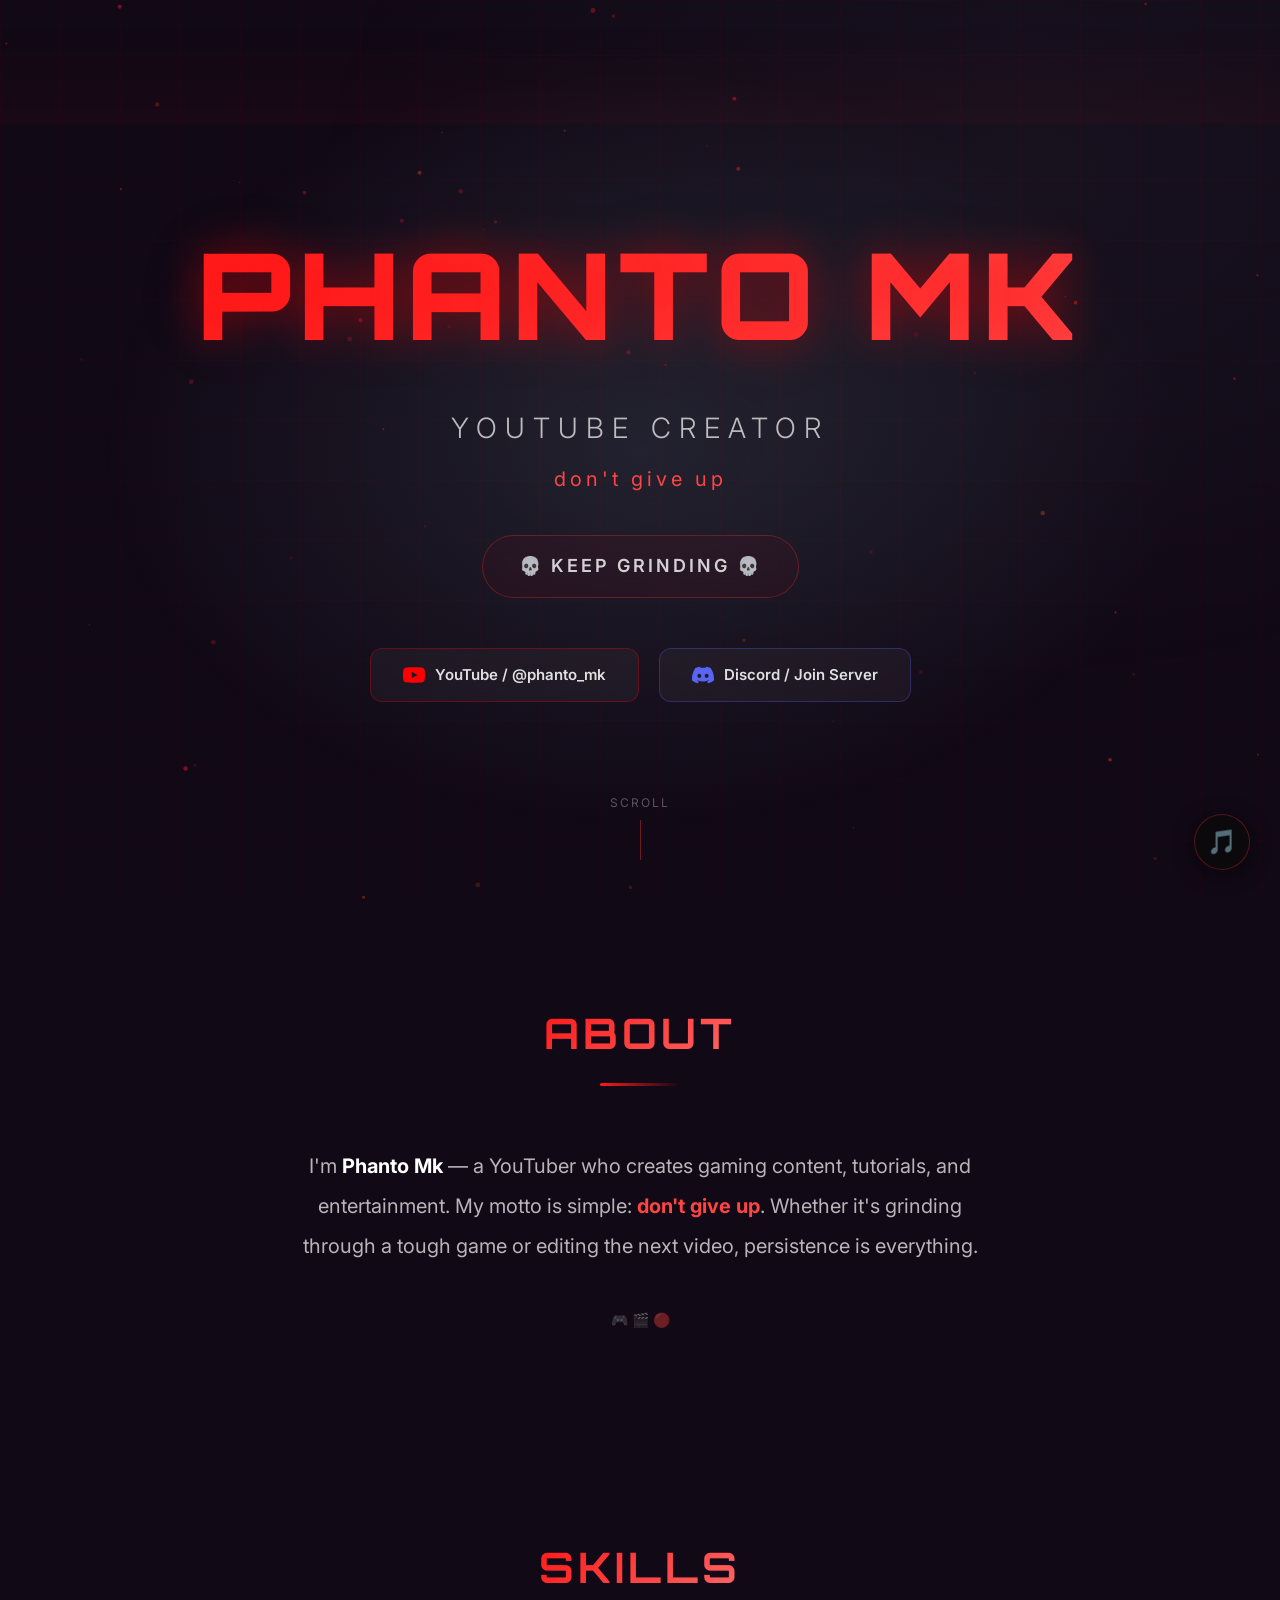
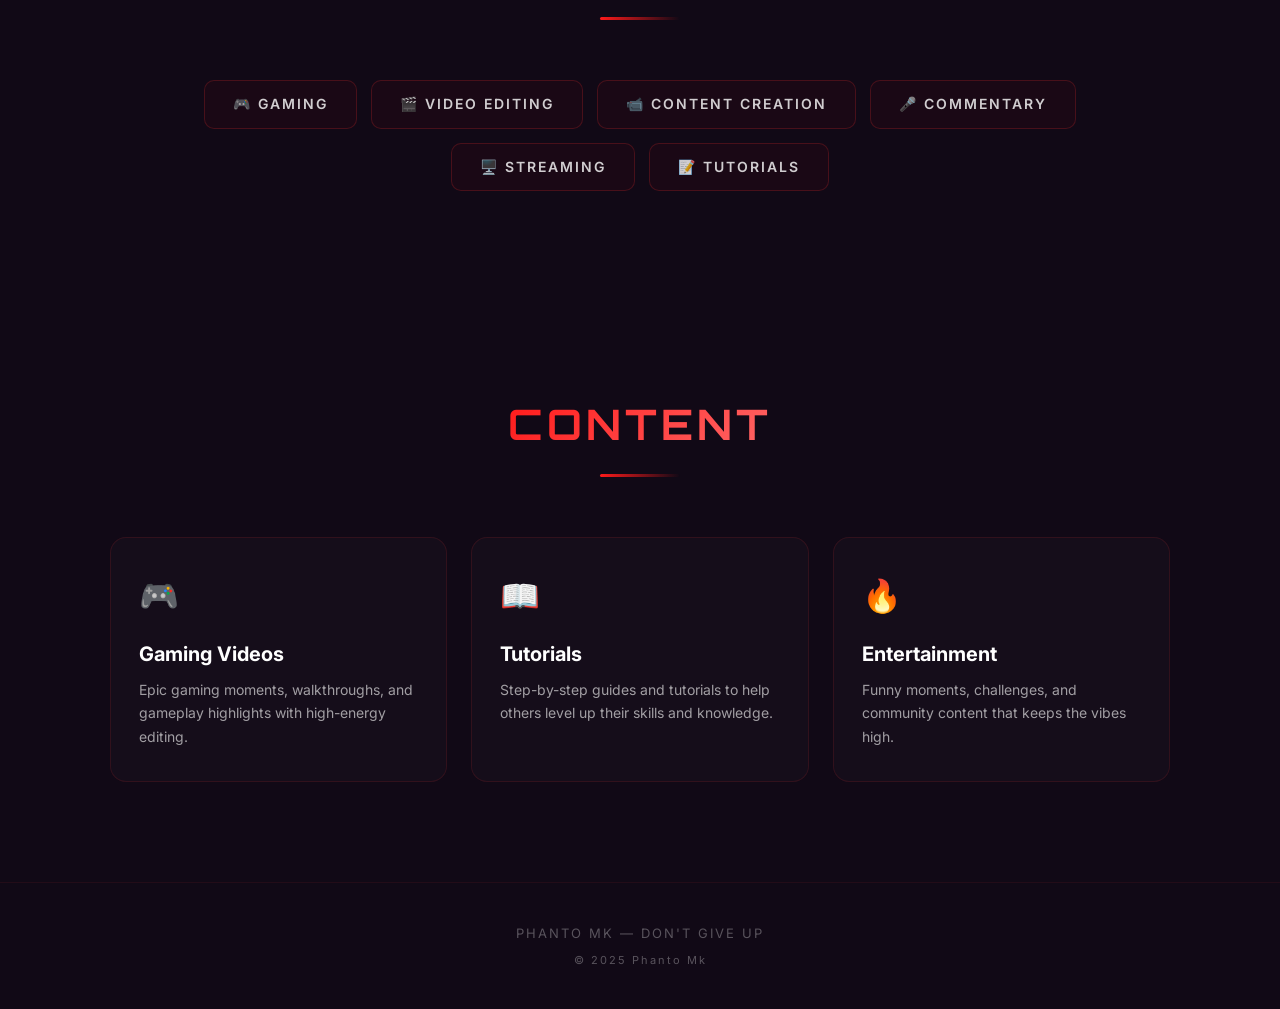
<file: index.html>
<!DOCTYPE html>
<html lang="en">
<head>
<meta charset="UTF-8">
<meta name="viewport" content="width=device-width, initial-scale=1.0">
<title>Phanto Mk — Don't Give Up</title>
<link rel="icon" type="image/png" sizes="32x32" href="favicon-32.png">
<link rel="icon" type="image/png" sizes="192x192" href="favicon.png">
<link rel="apple-touch-icon" sizes="192x192" href="favicon.png">
<link rel="preconnect" href="https://fonts.googleapis.com">
<link href="https://fonts.googleapis.com/css2?family=Inter:wght@300;400;600;700;900&family=Orbitron:wght@400;700;900&display=swap" rel="stylesheet">
<style>
/* ===== RESET ===== */
*, *::before, *::after { margin: 0; padding: 0; box-sizing: border-box; }
html { scroll-behavior: smooth; }
body {
    font-family: 'Inter', sans-serif;
    background: #110916;
    color: #e0e0e0;
    min-height: 100vh;
    overflow-x: hidden;
    line-height: 1.6;
}
a { color: inherit; text-decoration: none; }
::selection { background: #ff1a1a; color: #000; }

/* ===== Animated Background ===== */
#bg-canvas {
    position: fixed; inset: 0; z-index: 0;
    width: 100%; height: 100%;
    pointer-events: none;
}
.bg-overlay {
    position: fixed; inset: 0; z-index: 1;
    background: radial-gradient(ellipse at 50% 50%, rgba(155,201,215,0.12) 0%, rgba(17,9,22,0) 60%),
                radial-gradient(ellipse at 80% 20%, rgba(155,201,215,0.05) 0%, transparent 50%);
    pointer-events: none;
}
.bg-grid {
    position: fixed; inset: 0; z-index: 1;
    background-image: 
        linear-gradient(rgba(255,0,0,0.03) 1px, transparent 1px),
        linear-gradient(90deg, rgba(255,0,0,0.03) 1px, transparent 1px);
    background-size: 60px 60px;
    pointer-events: none;
}

/* ===== SCROLLBAR ===== */
::-webkit-scrollbar { width: 6px; }
::-webkit-scrollbar-track { background: #0a0a0a; }
::-webkit-scrollbar-thumb { background: #ff1a1a; border-radius: 3px; }

/* ===== HERO ===== */
.hero {
    position: relative; z-index: 2;
    min-height: 100vh;
    display: flex; flex-direction: column;
    align-items: center; justify-content: center;
    text-align: center;
    padding: 40px 20px;
}
.hero .glow {
    font-family: 'Orbitron', monospace;
    font-size: clamp(48px, 10vw, 120px);
    font-weight: 900;
    text-transform: uppercase;
    background: linear-gradient(135deg, #ff1a1a, #ff4444, #cc0000, #ff1a1a);
    background-size: 300% 300%;
    -webkit-background-clip: text;
    background-clip: text;
    -webkit-text-fill-color: transparent;
    animation: gradientShift 4s ease-in-out infinite;
    text-shadow: 0 0 40px rgba(255,0,0,0.3), 0 0 80px rgba(255,0,0,0.1);
    letter-spacing: 6px;
    position: relative;
}
.hero .glow::after {
    content: attr(data-text);
    position: absolute; inset: 0;
    filter: blur(20px);
    opacity: 0.5;
    z-index: -1;
}
@keyframes gradientShift {
    0%, 100% { background-position: 0% 50%; }
    50% { background-position: 100% 50%; }
}
.hero .tagline {
    font-size: clamp(16px, 3vw, 28px);
    font-weight: 300;
    color: rgba(255,255,255,0.7);
    margin-top: 16px;
    letter-spacing: 8px;
    text-transform: uppercase;
}
.hero .subtitle {
    font-size: clamp(14px, 2vw, 20px);
    font-weight: 400;
    color: #ff4444;
    margin-top: 12px;
    letter-spacing: 4px;
}
.hero .bio-box {
    margin-top: 40px;
    padding: 16px 36px;
    border: 1px solid rgba(255,50,50,0.3);
    border-radius: 50px;
    font-size: clamp(14px, 1.5vw, 18px);
    font-weight: 600;
    letter-spacing: 3px;
    color: rgba(255,255,255,0.8);
    background: rgba(255,0,0,0.05);
    backdrop-filter: blur(10px);
    text-transform: uppercase;
}

/* ===== SOCIAL LINKS ===== */
.social-row {
    display: flex;
    gap: 20px;
    margin-top: 50px;
    flex-wrap: wrap;
    justify-content: center;
}
.social-btn {
    display: flex;
    align-items: center;
    gap: 10px;
    padding: 14px 32px;
    border-radius: 12px;
    font-size: 15px;
    font-weight: 600;
    transition: all 0.3s ease;
    border: 1px solid rgba(255,255,255,0.1);
    background: rgba(255,255,255,0.04);
    backdrop-filter: blur(10px);
    color: #e0e0e0;
}
.social-btn:hover {
    transform: translateY(-4px);
    box-shadow: 0 8px 30px rgba(255,0,0,0.25);
    border-color: #ff1a1a;
    background: rgba(255,0,0,0.08);
}
.social-btn svg { width: 22px; height: 22px; flex-shrink: 0; }
.social-btn.youtube { border-color: rgba(255,0,0,0.3); }
.social-btn.youtube:hover { border-color: #ff0000; box-shadow: 0 8px 30px rgba(255,0,0,0.35); }
.social-btn.discord { border-color: rgba(88,101,242,0.3); }
.social-btn.discord:hover { border-color: #5865F2; box-shadow: 0 8px 30px rgba(88,101,242,0.35); }

/* ===== SCROLL INDICATOR ===== */
.scroll-indicator {
    position: absolute; bottom: 40px;
    display: flex; flex-direction: column; align-items: center;
    gap: 8px; color: rgba(255,255,255,0.3);
    font-size: 12px; letter-spacing: 2px;
    animation: float 2s ease-in-out infinite;
}
.scroll-indicator span { width: 1px; height: 40px; background: rgba(255,50,50,0.4); }
@keyframes float {
    0%, 100% { transform: translateY(0); }
    50% { transform: translateY(8px); }
}

/* ===== SECTION ===== */
.section {
    position: relative; z-index: 2;
    max-width: 1100px;
    margin: 0 auto;
    padding: 100px 20px;
}
.section-title {
    font-family: 'Orbitron', monospace;
    font-size: clamp(28px, 4vw, 42px);
    font-weight: 700;
    text-align: center;
    margin-bottom: 60px;
    text-transform: uppercase;
    letter-spacing: 4px;
}
.section-title span {
    background: linear-gradient(135deg, #ff1a1a, #ff6666);
    -webkit-background-clip: text;
    background-clip: text;
    -webkit-text-fill-color: transparent;
}
.section-title::after {
    content: '';
    display: block;
    width: 80px;
    height: 3px;
    background: linear-gradient(90deg, #ff1a1a, transparent);
    margin: 16px auto 0;
    border-radius: 2px;
}

/* ===== ABOUT ===== */
.about-content {
    text-align: center;
    font-size: clamp(16px, 2vw, 20px);
    color: rgba(255,255,255,0.7);
    line-height: 2;
    max-width: 700px;
    margin: 0 auto;
}

/* ===== SKILLS ===== */
.skills-grid {
    display: flex;
    flex-wrap: wrap;
    justify-content: center;
    gap: 14px;
}
.skill-tag {
    padding: 12px 28px;
    border-radius: 10px;
    font-weight: 600;
    font-size: 14px;
    text-transform: uppercase;
    letter-spacing: 2px;
    border: 1px solid rgba(255,50,50,0.2);
    background: rgba(255,0,0,0.04);
    color: rgba(255,255,255,0.8);
    transition: all 0.3s ease;
}
.skill-tag:hover {
    border-color: #ff1a1a;
    background: rgba(255,0,0,0.1);
    transform: translateY(-2px);
    box-shadow: 0 4px 20px rgba(255,0,0,0.15);
}

/* ===== PROJECTS ===== */
.projects-grid {
    display: grid;
    grid-template-columns: repeat(auto-fit, minmax(300px, 1fr));
    gap: 24px;
}
.project-card {
    padding: 32px 28px;
    border-radius: 16px;
    border: 1px solid rgba(255,50,50,0.12);
    background: rgba(255,255,255,0.02);
    transition: all 0.4s ease;
    position: relative;
    overflow: hidden;
}
.project-card::before {
    content: '';
    position: absolute; top: 0; left: 0;
    width: 100%; height: 3px;
    background: linear-gradient(90deg, #ff1a1a, #ff6666);
    transform: scaleX(0);
    transform-origin: left;
    transition: transform 0.4s ease;
}
.project-card:hover {
    transform: translateY(-6px);
    border-color: rgba(255,50,50,0.3);
    box-shadow: 0 12px 40px rgba(255,0,0,0.1);
    background: rgba(255,0,0,0.04);
}
.project-card:hover::before { transform: scaleX(1); }
.project-card .proj-title {
    font-size: 20px;
    font-weight: 700;
    color: #fff;
    margin-bottom: 8px;
}
.project-card .proj-desc {
    font-size: 14px;
    color: rgba(255,255,255,0.6);
    line-height: 1.7;
}
.project-card .proj-icon {
    font-size: 32px;
    margin-bottom: 16px;
}

/* ===== FOOTER ===== */
.footer {
    position: relative; z-index: 2;
    text-align: center;
    padding: 40px 20px;
    border-top: 1px solid rgba(255,50,50,0.08);
    color: rgba(255,255,255,0.3);
    font-size: 13px;
    letter-spacing: 2px;
}

/* ===== PARTICLES CANVAS ===== */
#particles-canvas {
    position: fixed; inset: 0; z-index: 1;
    pointer-events: none;
}

/* ===== MUSIC TOGGLE ===== */
.music-wrapper {
    position: fixed; bottom: 30px; right: 30px;
    z-index: 100;
    display: flex;
    align-items: center;
    gap: 12px;
    flex-direction: row-reverse;
}
.music-btn {
    width: 56px; height: 56px;
    border-radius: 50%;
    border: 1px solid rgba(255,50,50,0.3);
    background: rgba(10,10,10,0.8);
    backdrop-filter: blur(12px);
    color: #ff4444;
    font-size: 24px;
    cursor: pointer;
    display: flex;
    align-items: center;
    justify-content: center;
    transition: all 0.3s ease;
    box-shadow: 0 4px 20px rgba(0,0,0,0.5);
    flex-shrink: 0;
}
.music-btn:hover {
    border-color: #ff1a1a;
    transform: scale(1.1);
    box-shadow: 0 4px 30px rgba(255,0,0,0.3);
}
.music-btn.playing {
    animation: pulseGlow 2s ease-in-out infinite;
}
@keyframes pulseGlow {
    0%, 100% { box-shadow: 0 4px 20px rgba(255,0,0,0.2); }
    50% { box-shadow: 0 4px 40px rgba(255,0,0,0.4); }
}

/* Volume Slider */
.music-volume {
    width: 0;
    overflow: hidden;
    transition: width 0.35s ease;
    display: flex;
    align-items: center;
}
.music-wrapper:hover .music-volume {
    width: 160px;
}
.music-volume input[type="range"] {
    width: 160px;
    height: 6px;
    -webkit-appearance: none;
    appearance: none;
    background: rgba(255,50,50,0.2);
    border-radius: 3px;
    outline: none;
    cursor: pointer;
}
.music-volume input[type="range"]::-webkit-slider-thumb {
    -webkit-appearance: none;
    width: 22px;
    height: 22px;
    border-radius: 50%;
    background: #ff4444;
    border: 3px solid #0a0a0a;
    cursor: pointer;
    box-shadow: 0 0 14px rgba(255,0,0,0.5);
    transition: transform 0.2s;
}
.music-volume input[type="range"]::-webkit-slider-thumb:hover {
    transform: scale(1.25);
}

/* ===== DISCORD SECTION ===== */
.discord-grid {
    display: flex;
    justify-content: center;
}
.discord-card {
    width: 100%;
    max-width: 420px;
    padding: 28px;
    border-radius: 16px;
    border: 1px solid rgba(88,101,242,0.15);
    background: rgba(88,101,242,0.03);
    backdrop-filter: blur(10px);
    transition: all 0.4s ease;
}
.discord-card:hover {
    border-color: rgba(88,101,242,0.3);
    box-shadow: 0 12px 40px rgba(88,101,242,0.08);
}
.discord-header {
    display: flex;
    align-items: center;
    gap: 16px;
    margin-bottom: 20px;
}
.discord-avatar {
    position: relative;
    width: 52px;
    height: 52px;
    border-radius: 50%;
    background: linear-gradient(135deg, #5865F2, #4752C4);
    display: flex;
    align-items: center;
    justify-content: center;
    font-size: 20px;
    flex-shrink: 0;
    overflow: hidden;
}
.discord-avatar img {
    width: 100%;
    height: 100%;
    object-fit: cover;
}
.discord-status {
    position: absolute;
    bottom: 0;
    right: 0;
    width: 16px;
    height: 16px;
    border-radius: 50%;
    border: 3px solid #0a0a0a;
    background: #80848e;
}
.discord-status.online { background: #23a55a; }
.discord-status.idle { background: #f0b232; }
.discord-status.dnd { background: #f23f42; }
.discord-status.offline { background: #80848e; }

.discord-name {
    font-size: 17px;
    font-weight: 700;
    color: #fff;
}
.discord-status-text {
    font-size: 13px;
    color: rgba(255,255,255,0.5);
    margin-top: 1px;
}
.discord-activity {
    padding: 14px 16px;
    border-radius: 10px;
    background: rgba(0,0,0,0.2);
    border: 1px solid rgba(255,255,255,0.04);
    margin-bottom: 18px;
    min-height: 40px;
    display: flex;
    align-items: center;
    gap: 12px;
    font-size: 14px;
}
.discord-activity-placeholder {
    color: rgba(255,255,255,0.2);
    font-size: 13px;
    font-style: italic;
}
.discord-activity-icon {
    font-size: 28px;
    flex-shrink: 0;
}
.discord-activity-details {
    flex: 1;
}
.discord-activity-details .act-title {
    color: #fff;
    font-weight: 600;
    font-size: 14px;
}
.discord-activity-details .act-sub {
    color: rgba(255,255,255,0.4);
    font-size: 12px;
    margin-top: 1px;
}
.discord-activity-details .act-time {
    color: rgba(255,255,255,0.25);
    font-size: 11px;
    margin-top: 2px;
}

.discord-server-row {
    display: flex;
    align-items: center;
    justify-content: space-between;
    gap: 12px;
}
.discord-server-stat {
    text-align: center;
}
.stat-num {
    display: block;
    font-family: 'Orbitron', monospace;
    font-size: 18px;
    font-weight: 700;
    color: #fff;
}
.stat-label {
    font-size: 10px;
    text-transform: uppercase;
    letter-spacing: 2px;
    color: rgba(255,255,255,0.35);
}
.discord-join-btn {
    padding: 10px 22px;
    border-radius: 8px;
    background: #5865F2;
    color: #fff;
    font-size: 13px;
    font-weight: 700;
    letter-spacing: 1px;
    transition: all 0.3s;
    border: none;
    cursor: pointer;
}
.discord-join-btn:hover {
    background: #4752C4;
    transform: translateY(-2px);
    box-shadow: 0 6px 24px rgba(88,101,242,0.35);
}


/* ===== RESPONSIVE ===== */
@media (max-width: 640px) {
    .hero .glow { letter-spacing: 3px; }
    .hero .tagline { letter-spacing: 4px; }
    .social-btn { width: 100%; justify-content: center; }
    .projects-grid { grid-template-columns: 1fr; }
    .section { padding: 60px 20px; }
}
</style>
</head>
<body>



<!-- Background Canvas -->
<canvas id="bg-canvas"></canvas>
<div class="bg-overlay"></div>
<div class="bg-grid"></div>
<canvas id="particles-canvas"></canvas>

<!-- ===== HERO ===== -->
<section class="hero" id="home">
    <h1 class="glow" data-text="PHANTO MK">PHANTO MK</h1>
    <div class="tagline">YouTube Creator</div>
    <div class="subtitle">don't give up</div>
    <div class="bio-box">💀 keep grinding 💀</div>

    <div class="social-row">
        <a href="https://www.youtube.com/@phanto_mk" class="social-btn youtube" target="_blank">
            <svg xmlns="http://www.w3.org/2000/svg" viewBox="0 0 24 24" fill="#ff0000"><path d="M23.498 6.186a3.016 3.016 0 0 0-2.122-2.136C19.505 3.545 12 3.545 12 3.545s-7.505 0-9.377.505A3.017 3.017 0 0 0 .502 6.186C0 8.07 0 12 0 12s0 3.93.502 5.814a3.016 3.016 0 0 0 2.122 2.136c1.871.505 9.376.505 9.376.505s7.505 0 9.377-.505a3.015 3.015 0 0 0 2.122-2.136C24 15.93 24 12 24 12s0-3.93-.502-5.814zM9.545 15.568V8.432L15.818 12l-6.273 3.568z"/></svg>
            YouTube / @phanto_mk
        </a>
        <a href="https://discord.com/invite/uq28feZhxk" class="social-btn discord" target="_blank">
            <svg xmlns="http://www.w3.org/2000/svg" viewBox="0 0 127.14 96.36" fill="#5865F2"><path d="M107.7,8.07A105.15,105.15,0,0,0,81.47,0a72.06,72.06,0,0,0-3.36,6.83A97.68,97.68,0,0,0,49,6.83,72.37,72.37,0,0,0,45.64,0,105.89,105.89,0,0,0,19.39,8.09C2.79,32.65-1.71,56.6.54,80.21h0A105.73,105.73,0,0,0,32.71,96.36,77.7,77.7,0,0,0,39.6,85.25a68.42,68.42,0,0,1-10.85-5.18c.91-.66,1.8-1.34,2.66-2a75.57,75.57,0,0,0,64.32,0c.87.71,1.76,1.39,2.66,2a68.68,68.68,0,0,1-10.87,5.19,77,77,0,0,0,6.89,11.1A105.25,105.25,0,0,0,126.6,80.22h0C129.24,52.84,122.09,29.11,107.7,8.07ZM42.45,65.69C36.18,65.69,31,60,31,53s5-12.74,11.43-12.74S54,46,53.89,53,48.84,65.69,42.45,65.69Zm42.24,0C78.41,65.69,73.25,60,73.25,53s5-12.74,11.44-12.74S96.23,46,96.12,53,91.08,65.69,84.69,65.69Z"/></svg>
            Discord / Join Server
        </a>
    </div>

    <div class="scroll-indicator">
        SCROLL
        <span></span>
    </div>
</section>

<!-- ===== ABOUT ===== -->
<section class="section" id="about">
    <h2 class="section-title"><span>about</span></h2>
    <div class="about-content">
        <p>I'm <strong style="color:#fff;">Phanto Mk</strong> — a YouTuber who creates gaming content, tutorials, and entertainment. My motto is simple: <strong style="color:#ff4444;">don't give up</strong>. Whether it's grinding through a tough game or editing the next video, persistence is everything.</p>
        <br>
        <p style="font-size:14px; color: rgba(255,255,255,0.4);">🎮 🎬 🔴</p>
    </div>
</section>

<!-- ===== SKILLS ===== -->
<section class="section" id="skills">
    <h2 class="section-title"><span>skills</span></h2>
    <div class="skills-grid">
        <span class="skill-tag">🎮 Gaming</span>
        <span class="skill-tag">🎬 Video Editing</span>
        <span class="skill-tag">📹 Content Creation</span>
        <span class="skill-tag">🎤 Commentary</span>
        <span class="skill-tag">🖥️ Streaming</span>
        <span class="skill-tag">📝 Tutorials</span>
    </div>
</section>

<!-- ===== PROJECTS ===== -->
<section class="section" id="projects">
    <h2 class="section-title"><span>content</span></h2>
    <div class="projects-grid">
        <div class="project-card">
            <div class="proj-icon">🎮</div>
            <div class="proj-title">Gaming Videos</div>
            <div class="proj-desc">Epic gaming moments, walkthroughs, and gameplay highlights with high-energy editing.</div>
        </div>
        <div class="project-card">
            <div class="proj-icon">📖</div>
            <div class="proj-title">Tutorials</div>
            <div class="proj-desc">Step-by-step guides and tutorials to help others level up their skills and knowledge.</div>
        </div>
        <div class="project-card">
            <div class="proj-icon">🔥</div>
            <div class="proj-title">Entertainment</div>
            <div class="proj-desc">Funny moments, challenges, and community content that keeps the vibes high.</div>
        </div>
    </div>
</section>

<!-- ===== FOOTER ===== -->
<footer class="footer">
    <p>PHANTO MK — DON'T GIVE UP</p>
    <p style="margin-top: 8px; font-size: 11px;">&copy; 2025 Phanto Mk</p>
</footer>

<!-- Background Music -->
<audio id="bg-music" autoplay loop muted preload="auto">
    <source src="https://cs1.mp3.pm/download/195339033/aExyb1JkWDArbllsckcwdXVrYlp6aGo5c3hmVHo3MUwrUVd1cnR5TTJ4ZmJVNk15bU8zZENzSkcyRHhSOWt3WXpTVjMxOXp4dzNXb2xUUVBTL3Q0czRnc3N4MGpDZUpZQU90bG5McHMvK2srblB3T1Yxek5ZNXoyelJYYkdEeS8/Alok_Alan_Walker_-_Headlights_feat._KIDDO_(mp3.pm).mp3" type="audio/mpeg">
</audio>

<!-- Music Toggle -->
<div class="music-wrapper">
    <button class="music-btn" id="music-btn" title="Toggle Music">🎵</button>
    <div class="music-volume">
        <input type="range" id="music-volume" min="0" max="100" value="30">
    </div>
</div>

<script>
// ===== ANIMATED BG (scanning lines + gradient pulse) =====
(function() {
    var canvas = document.getElementById('bg-canvas');
    var ctx = canvas.getContext('2d');
    var W, H;

    function resize() {
        W = canvas.width = window.innerWidth;
        H = canvas.height = window.innerHeight;
    }
    resize();
    window.addEventListener('resize', resize);

    var y = 0;
    function draw() {
        ctx.clearRect(0, 0, W, H);

        // Scanning line
        var grad = ctx.createLinearGradient(0, y, 0, y + 200);
        grad.addColorStop(0, 'rgba(255,0,0,0)');
        grad.addColorStop(0.5, 'rgba(255,0,0,0.04)');
        grad.addColorStop(1, 'rgba(255,0,0,0)');
        ctx.fillStyle = grad;
        ctx.fillRect(0, y - 100, W, 200);

        y += 0.8;
        if (y > H + 100) y = -100;

        // Horizontal glitch lines
        ctx.fillStyle = 'rgba(255,0,0,0.02)';
        for (var i = 0; i < 3; i++) {
            var ly = (Math.random() * H) | 0;
            ctx.fillRect(0, ly, W, 1);
        }

        requestAnimationFrame(draw);
    }
    draw();
})();

// ===== FLOATING PARTICLES =====
(function() {
    var canvas = document.getElementById('particles-canvas');
    var ctx = canvas.getContext('2d');
    var W, H;
    var particles = [];

    function resize() {
        W = canvas.width = window.innerWidth;
        H = canvas.height = window.innerHeight;
    }
    resize();
    window.addEventListener('resize', resize);

    for (var i = 0; i < 60; i++) {
        particles.push({
            x: Math.random() * W,
            y: Math.random() * H,
            vx: (Math.random() - 0.5) * 0.3,
            vy: (Math.random() - 0.5) * 0.3 - 0.2,
            r: Math.random() * 2 + 0.5,
            alpha: Math.random() * 0.4 + 0.1,
            hue: Math.random() * 40 + 340 // red/magenta range
        });
    }

    function draw() {
        ctx.clearRect(0, 0, W, H);
        particles.forEach(function(p) {
            p.x += p.vx;
            p.y += p.vy;
            if (p.y < -10) { p.y = H + 10; p.x = Math.random() * W; }
            if (p.x < -10) p.x = W + 10;
            if (p.x > W + 10) p.x = -10;

            ctx.beginPath();
            ctx.arc(p.x, p.y, p.r, 0, Math.PI * 2);
            ctx.fillStyle = 'hsla(' + p.hue + ', 80%, 50%, ' + p.alpha + ')';
            ctx.fill();
        });
        requestAnimationFrame(draw);
    }
    draw();
})();

// ===== MOUSE CURSOR TRAIL =====
(function() {
    var canvas = document.createElement('canvas');
    canvas.id = 'cursor-trail';
    canvas.style.cssText = 'position:fixed;inset:0;z-index:9999;pointer-events:none;';
    document.body.appendChild(canvas);
    var ctx = canvas.getContext('2d');
    var W, H;
    function resize() { W = canvas.width = window.innerWidth; H = canvas.height = window.innerHeight; }
    resize();
    window.addEventListener('resize', resize);
    var trails = [], mouseX = -100, mouseY = -100;
    document.addEventListener('mousemove', function(e) {
        mouseX = e.clientX; mouseY = e.clientY;
        for (var i = 0; i < 3; i++) {
            trails.push({ x: mouseX + (Math.random() - 0.5) * 10, y: mouseY + (Math.random() - 0.5) * 10, vx: (Math.random() - 0.5) * 2, vy: (Math.random() - 0.5) * 2 - 1, life: 1, size: Math.random() * 6 + 3, hue: Math.random() * 30 + 350 });
        }
        if (trails.length > 200) trails.splice(0, trails.length - 200);
    });
    function draw() {
        ctx.clearRect(0, 0, W, H);
        var grad = ctx.createRadialGradient(mouseX, mouseY, 0, mouseX, mouseY, 80);
        grad.addColorStop(0, 'rgba(255,30,30,0.12)'); grad.addColorStop(0.5, 'rgba(255,0,0,0.04)'); grad.addColorStop(1, 'rgba(255,0,0,0)');
        ctx.fillStyle = grad; ctx.fillRect(0, 0, W, H);
        for (var i = trails.length - 1; i >= 0; i--) {
            var p = trails[i]; p.x += p.vx; p.y += p.vy; p.vy += 0.02; p.life -= 0.015; p.size *= 0.98;
            if (p.life <= 0 || p.size < 0.5) { trails.splice(i, 1); continue; }
            ctx.globalAlpha = p.life * 0.7; ctx.beginPath(); ctx.arc(p.x, p.y, p.size, 0, Math.PI * 2);
            ctx.fillStyle = 'hsla(' + p.hue + ', 90%, 55%, ' + (p.life * 0.8) + ')'; ctx.fill();
            ctx.shadowBlur = 15; ctx.shadowColor = 'rgba(255,0,0,0.4)'; ctx.beginPath(); ctx.arc(p.x, p.y, p.size * 0.5, 0, Math.PI * 2); ctx.fill(); ctx.shadowBlur = 0;
        }
        ctx.globalAlpha = 1; requestAnimationFrame(draw);
    }
    draw();
})();

// ===== DISCORD REAL-TIME PRESENCE =====
(function() {
    var userId = '1273213014514073603';
    var inviteCode = 'uq28feZhxk';
    var avatarImg = document.getElementById('discord-avatar-img');
    var avatarFallback = document.getElementById('discord-avatar-fallback');
    var nameEl = document.getElementById('discord-name');
    var statusTextEl = document.getElementById('discord-status-text');
    var statusDotEl = document.getElementById('discord-status-dot');
    var activityEl = document.getElementById('discord-activity');
    var membersEl = document.getElementById('server-members');
    var onlineEl = document.getElementById('server-online');

    function setAvatar(id, hash) {
        if (!hash) return;
        var ext = hash.startsWith('a_') ? 'gif' : 'png';
        avatarImg.src = 'https://cdn.discordapp.com/avatars/' + id + '/' + hash + '.' + ext + '?size=128';
        avatarImg.style.display = '';
        avatarFallback.style.display = 'none';
    }

    // Fetch invite info for profile + server stats
    function fetchInvite() {
        var x = new XMLHttpRequest();
        x.open('GET', 'https://discord.com/api/v10/invites/' + inviteCode + '?with_counts=true', true);
        x.onload = function() {
            if (x.status !== 200) return;
            try {
                var r = JSON.parse(x.responseText);
                if (r.inviter) {
                    nameEl.textContent = r.inviter.global_name || r.inviter.username || 'phanto_mk';
                    setAvatar(r.inviter.id, r.inviter.avatar);
                }
                if (r.approximate_member_count) membersEl.textContent = r.approximate_member_count;
                if (r.approximate_presence_count) onlineEl.textContent = r.approximate_presence_count;
            } catch(e) {}
        };
        x.send();
    }

    // Try Lanyard for real-time presence (optional, may not work)
    function fetchLanyard() {
        var x = new XMLHttpRequest();
        x.open('GET', 'https://api.lanyard.rest/v1/users/' + userId, true);
        x.onload = function() {
            if (x.status !== 200) { statusTextEl.textContent = 'Online'; statusDotEl.className = 'discord-status online'; return; }
            try {
                var r = JSON.parse(x.responseText);
                if (!r || !r.data) { statusTextEl.textContent = 'Online'; statusDotEl.className = 'discord-status online'; return; }
                var d = r.data;

                // Avatar & name from Lanyard (more up-to-date)
                if (d.discord_user) {
                    if (d.discord_user.avatar) setAvatar(userId, d.discord_user.avatar);
                    nameEl.textContent = d.discord_user.global_name || d.discord_user.username || 'phanto_mk';
                }

                var s = d.discord_status || 'online';
                statusDotEl.className = 'discord-status ' + s;
                statusTextEl.textContent = { online: 'Online', idle: 'Idle', dnd: 'Do Not Disturb', offline: 'Offline' }[s] || 'Online';

                if (d.listening_to_spotify && d.spotify) {
                    activityEl.innerHTML = '<div class="discord-activity-icon">🎵</div><div class="discord-activity-details"><div class="act-title">' + (d.spotify.song || '') + '</div><div class="act-sub">by ' + (d.spotify.artist || '') + '</div></div>';
                    return;
                }

                var act = null;
                if (d.activities) for (var i = 0; i < d.activities.length; i++) { if (d.activities[i].type !== 4) { act = d.activities[i]; break; } }

                if (act) {
                    var icon = '🎮'; if (act.type === 2) icon = '🎧'; if (act.type === 3) icon = '📺'; if (act.type === 5) icon = '🎙️';
                    var sub = act.state || act.details || '';
                    activityEl.innerHTML = '<div class="discord-activity-icon">' + icon + '</div><div class="discord-activity-details"><div class="act-title">' + act.name + '</div>' + (sub ? '<div class="act-sub">' + sub + '</div>' : '') + '</div>';
                } else if (d.activities) {
                    var cs = '';
                    for (var j = 0; j < d.activities.length; j++) { if (d.activities[j].type === 4 && d.activities[j].state) { cs = d.activities[j].state; break; } }
                    if (cs) activityEl.innerHTML = '<div class="discord-activity-icon">💬</div><div class="discord-activity-details"><div class="act-title">' + cs + '</div></div>';
                    else activityEl.innerHTML = '<div class="discord-activity-placeholder">No active activity</div>';
                }
            } catch(e) { statusTextEl.textContent = 'Online'; statusDotEl.className = 'discord-status online'; }
        };
        x.onerror = function() { statusTextEl.textContent = 'Online'; statusDotEl.className = 'discord-status online'; };
        x.send();
    }

    fetchInvite();
    fetchLanyard();
    setInterval(fetchLanyard, 30000);
    setInterval(function() {
        var x = new XMLHttpRequest();
        x.open('GET', 'https://discord.com/api/v10/invites/' + inviteCode + '?with_counts=true', true);
        x.onload = function() {
            if (x.status !== 200) return;
            try { var r = JSON.parse(x.responseText); if (r.approximate_member_count) membersEl.textContent = r.approximate_member_count; if (r.approximate_presence_count) onlineEl.textContent = r.approximate_presence_count; } catch(e) {}
        };
        x.send();
    }, 60000);
})();

// ===== BACKGROUND MUSIC =====
(function() {
    var audio = document.getElementById('bg-music');
    var btn = document.getElementById('music-btn');
    var isPlaying = false;
    var volumeSlider = document.getElementById('music-volume');
    var currentVol = parseInt(volumeSlider.value);

    // AudioContext fallback for autoplay
    var audioCtx = null;

    // Auto-start muted (browser allows muted autoplay)
    audio.volume = 0;
    var playPromise = audio.play();
    if (playPromise !== undefined) {
        playPromise.then(function() {
            isPlaying = true;
            btn.classList.add('playing');
            btn.textContent = '🔊';
            // Unmute after brief delay
            setTimeout(function() {
                audio.volume = currentVol / 100;
                audio.muted = false;
            }, 400);
        }).catch(function() {
            // Muted autoplay blocked — try AudioContext route
            try {
                audioCtx = new (window.AudioContext || window.webkitAudioContext)();
                // Resume context (suspended by default without user gesture)
                if (audioCtx.state === 'suspended') {
                    // Will be resumed on first user interaction
                    var resumeHandler = function() {
                        audioCtx.resume().then(function() {
                            audio.muted = false;
                            audio.volume = currentVol / 100;
                            audio.play().then(function() {
                                isPlaying = true;
                                btn.classList.add('playing');
                                btn.textContent = '🔊';
                            }).catch(function(){});
                        });
                        document.removeEventListener('click', resumeHandler);
                        document.removeEventListener('touchstart', resumeHandler);
                    };
                    document.addEventListener('click', resumeHandler);
                    document.addEventListener('touchstart', resumeHandler);
                }
            } catch(e) {}
        });
    }

    // Fallback: click anywhere starts it
    var started = false;
    function firstClick() {
        if (started) return;
        started = true;
        audio.muted = false;
        audio.volume = currentVol / 100;
        audio.play().then(function() {
            isPlaying = true;
            btn.classList.add('playing');
            btn.textContent = '🔊';
        }).catch(function(){});
        document.removeEventListener('click', firstClick);
        document.removeEventListener('touchstart', firstClick);
    }
    document.addEventListener('click', firstClick);
    document.addEventListener('touchstart', firstClick);

    // Toggle
    btn.addEventListener('click', function(e) {
        e.stopPropagation();
        if (isPlaying) {
            audio.pause();
            btn.textContent = '🎵';
            btn.classList.remove('playing');
            isPlaying = false;
        } else {
            audio.muted = false;
            audio.volume = currentVol / 100;
            audio.play().then(function() {
                btn.textContent = '🔊';
                btn.classList.add('playing');
                isPlaying = true;
            }).catch(function(){});
        }
    });

    // Volume
    volumeSlider.addEventListener('input', function() {
        currentVol = parseInt(this.value);
        audio.volume = currentVol / 100;
        if (currentVol == 0) {
            btn.textContent = '🔇';
        } else if (isPlaying) {
            btn.textContent = '🔊';
        }
    });
})();
</script>
</body>
</html>
</file>
